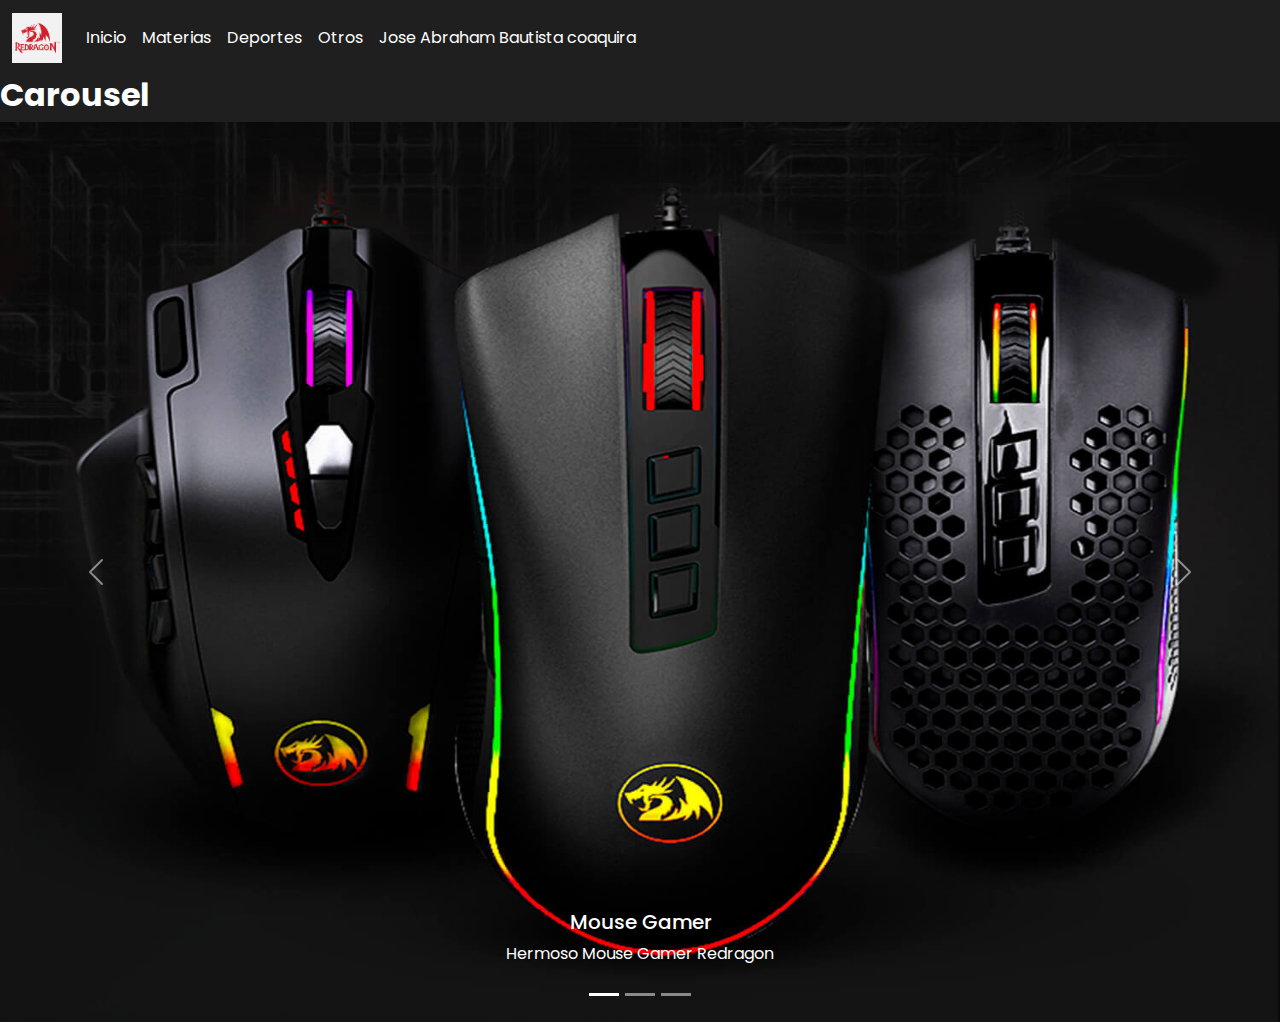
<file: index.html>
<!doctype html>
<html lang="en">
  <head>
    <meta charset="utf-8">
    <meta name="viewport" content="width=device-width, initial-scale=1">
    <title>Proyecto1</title>
    <link href="https://cdn.jsdelivr.net/npm/bootstrap@5.3.3/dist/css/bootstrap.min.css" rel="stylesheet" integrity="sha384-QWTKZyjpPEjISv5WaRU9OFeRpok6YctnYmDr5pNlyT2bRjXh0JMhjY6hW+ALEwIH" crossorigin="anonymous">
    <link rel="stylesheet" href="styles/style.css">

    <link rel="preconnect" href="https://fonts.googleapis.com">
<link rel="preconnect" href="https://fonts.gstatic.com" crossorigin>
<link href="https://fonts.googleapis.com/css2?family=Poppins&display=swap" rel="stylesheet">
</head>
  <body>
    <script src="https://cdn.jsdelivr.net/npm/bootstrap@5.3.3/dist/js/bootstrap.bundle.min.js" integrity="sha384-YvpcrYf0tY3lHB60NNkmXc5s9fDVZLESaAA55NDzOxhy9GkcIdslK1eN7N6jIeHz" crossorigin="anonymous"></script>
    
    <nav class="navbar navbar-expand-lg  bg-transparent ">
        <div class="container-fluid">
          <a class="navbar-brand" href="index.html">
            <img src="img/redragon.png" class="icono" style="width: 50px;
            height: 50px;">
            </a>
          <button class="navbar-toggler" type="button" data-bs-toggle="collapse" data-bs-target="#navbarNav" aria-controls="navbarNav" aria-expanded="false" aria-label="Toggle navigation">
            <span class="navbar-toggler-icon"></span>
          </button>
          <div class="collapse navbar-collapse" id="navbarNav">
            <ul class="navbar-nav">
              <li class="nav-item">
                <a  class="nav-link active" aria-current="page" href="index.html" style="color: white;" >Inicio</a>
              </li>
              <li class="nav-item">
                <a class="nav-link" href="materias.html">Materias</a>
              </li>
              <li class="nav-item">
                <a class="nav-link" href="deportes.html">Deportes</a>
              </li>
              <li class="nav-item">
                <a class="nav-link" href="otros.html">Otros</a>
              </li>
              <li class="nav-item">
                <a class="nav-link" href="SobreMi.html">Jose Abraham Bautista coaquira</a>
              </li>
            </ul>
          </div>
        </div>
      </nav>

      <h2 style="color: white;">
        <strong>Carousel</strong> 
      </h2>

      <div id="carouselExampleCaptions" class="carousel slide">
        <div class="carousel-indicators">
          <button type="button" data-bs-target="#carouselExampleCaptions" data-bs-slide-to="0" class="active" aria-current="true" aria-label="Slide 1"></button>
          <button type="button" data-bs-target="#carouselExampleCaptions" data-bs-slide-to="1" aria-label="Slide 2"></button>
          <button type="button" data-bs-target="#carouselExampleCaptions" data-bs-slide-to="2" aria-label="Slide 3"></button>
        </div>
        <div class="carousel-inner">
          <div class="carousel-item active">
            <img src="img/mouse.jpg" class="d-block w-100" alt="...">
            <div class="carousel-caption d-none d-md-block">
              <h5>Mouse Gamer</h5>
              <p>Hermoso Mouse Gamer Redragon</p>
            </div>
          </div>
          <div class="carousel-item">
            <img src="img/combo.jpg" class="d-block w-100" alt="...">
            <div class="carousel-caption d-none d-md-block">
              <h5>Combo Redragon</h5>
              <p>Combo economico redraon con mouse, teclado y audifonos</p>
            </div>
          </div>
          <div class="carousel-item">
            <img src="img/audifonos.jpg" class="d-block w-100" alt="...">
            <div class="carousel-caption d-none d-md-block">
              <h5>Audifonos Gamer</h5>
              <p>Hermoso Audifono Gamer Redragon</p>
            </div>
          </div>
        </div>
        <button class="carousel-control-prev" type="button" data-bs-target="#carouselExampleCaptions" data-bs-slide="prev">
          <span class="carousel-control-prev-icon" aria-hidden="true"></span>
          <span class="visually-hidden">Previous</span>
        </button>
        <button class="carousel-control-next" type="button" data-bs-target="#carouselExampleCaptions" data-bs-slide="next">
          <span class="carousel-control-next-icon" aria-hidden="true"></span>
          <span class="visually-hidden">Next</span>
        </button>
      </div>
    </body>
</html>
</file>
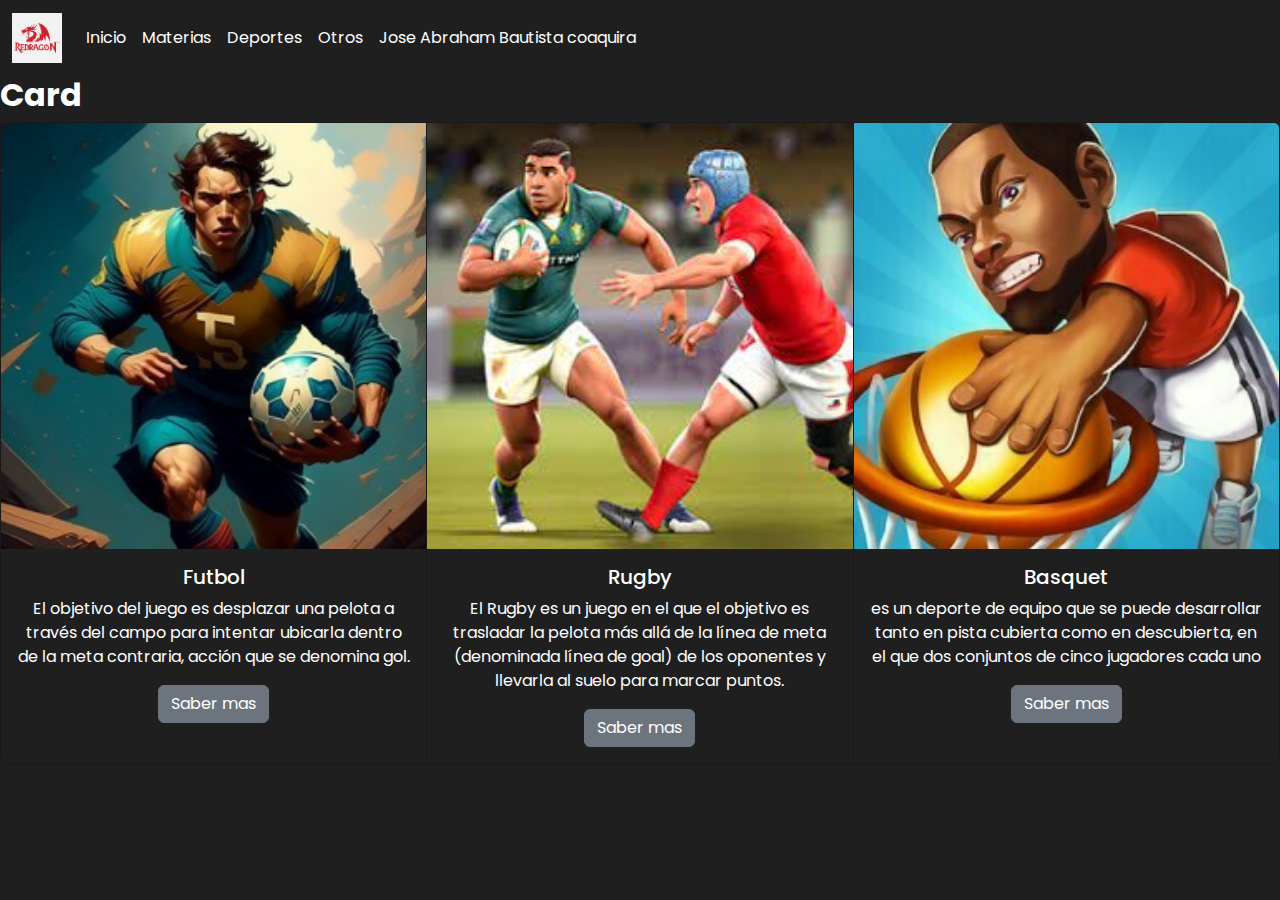
<file: deportes.html>
<!doctype html>
<html lang="en">
  <head>
    <meta charset="utf-8">
    <meta name="viewport" content="width=device-width, initial-scale=1">
    <title>Proyecto1</title>
    <link href="https://cdn.jsdelivr.net/npm/bootstrap@5.3.3/dist/css/bootstrap.min.css" rel="stylesheet" integrity="sha384-QWTKZyjpPEjISv5WaRU9OFeRpok6YctnYmDr5pNlyT2bRjXh0JMhjY6hW+ALEwIH" crossorigin="anonymous">
    <link rel="stylesheet" href="styles/style.css">
    <link rel="preconnect" href="https://fonts.googleapis.com">
<link rel="preconnect" href="https://fonts.gstatic.com" crossorigin>
<link href="https://fonts.googleapis.com/css2?family=Poppins&display=swap" rel="stylesheet">
  </head>
  <body>
    <script src="https://cdn.jsdelivr.net/npm/bootstrap@5.3.3/dist/js/bootstrap.bundle.min.js" integrity="sha384-YvpcrYf0tY3lHB60NNkmXc5s9fDVZLESaAA55NDzOxhy9GkcIdslK1eN7N6jIeHz" crossorigin="anonymous"></script>
    
    <nav class="navbar navbar-expand-lg  bg-transparent ">
        <div class="container-fluid">
            <a class="navbar-brand" href="index.html">
                <img src="img/redragon.png" class="icono" style="width: 50px;
                height: 50px;">
                </a>
          <button class="navbar-toggler" type="button" data-bs-toggle="collapse" data-bs-target="#navbarNav" aria-controls="navbarNav" aria-expanded="false" aria-label="Toggle navigation">
            <span class="navbar-toggler-icon"></span>
          </button>
          <div class="collapse navbar-collapse" id="navbarNav">
            <ul class="navbar-nav">
              <li class="nav-item">
                <a class="nav-link active" aria-current="page" href="index.html" style="color: white;">Inicio</a>
              </li>
              <li class="nav-item">
                <a class="nav-link" href="materias.html">Materias</a>
              </li>
              <li class="nav-item">
                <a class="nav-link" href="deportes.html">Deportes</a>
              </li>
              <li class="nav-item">
                <a class="nav-link" href="otros.html">Otros</a>
              </li>

              <li class="nav-item">
                <a class="nav-link" href="SobreMi.html">Jose Abraham Bautista coaquira</a>
              </li>
            </ul>
          </div>
        </div>
      </nav>

      <h2 style="color: white;">
        <strong>Card</strong>
      </h2>

    <div class="card-group">
        <div class="card" style="width: 18rem; background-color:#1f1f1f; color: white;">
            <img src="img/futbol.jpg" class="card-img-top" alt="...">
            <div class="card-body">
              <h5 class="card-title">Futbol</h5>
              <p class="card-text">El objetivo del juego es desplazar una pelota a través del campo para intentar ubicarla dentro de la meta contraria, acción que se denomina gol.</p>
              <a href="https://es.wikipedia.org/wiki/F%C3%BAtbol" class="btn btn-secondary">Saber mas</a>
            </div>
          </div>
    
          <div class="card" style="width: 18rem; background-color:#1f1f1f; color: white;">
            <img src="img/rugby.jpeg" class="card-img-top" alt="...">
            <div class="card-body">
              <h5 class="card-title">Rugby</h5>
              <p class="card-text">El Rugby es un juego en el que el objetivo es trasladar la pelota más allá de la línea de meta (denominada línea de goal) de los oponentes y llevarla al suelo para marcar puntos.</p>
              <a href="https://es.wikipedia.org/wiki/Rugby" class="btn btn-secondary">Saber mas</a>
            </div>
          </div>
    
          <div class="card" style="width: 18rem; background-color:#1f1f1f; color: white;">
            <img src="img/basquet.jpg" class="card-img-top" alt="...">
            <div class="card-body">
              <h5 class="card-title">Basquet</h5>
              <p class="card-text">
                es un deporte de equipo que se puede desarrollar tanto en pista cubierta como en descubierta, en el que dos conjuntos de cinco jugadores cada uno
              </p>
              <a href="https://es.wikipedia.org/wiki/Baloncesto" class="btn btn-secondary">Saber mas</a>
            </div>
          </div>
    </div>
      
    </body>
</file>
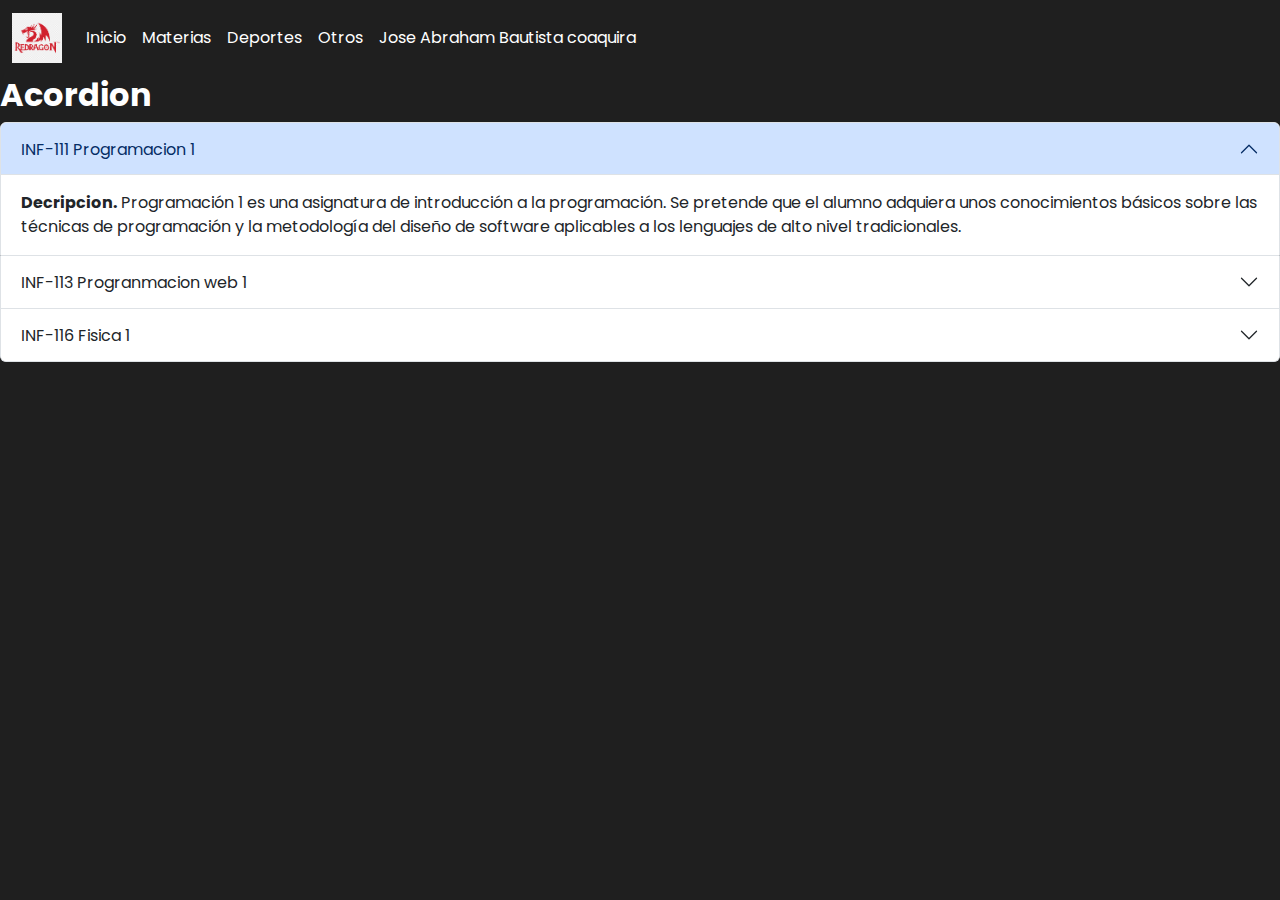
<file: materias.html>
<!doctype html>
<html lang="en">
  <head>
    <meta charset="utf-8">
    <meta name="viewport" content="width=device-width, initial-scale=1">
    <title>Proyecto1</title>
    <link href="https://cdn.jsdelivr.net/npm/bootstrap@5.3.3/dist/css/bootstrap.min.css" rel="stylesheet" integrity="sha384-QWTKZyjpPEjISv5WaRU9OFeRpok6YctnYmDr5pNlyT2bRjXh0JMhjY6hW+ALEwIH" crossorigin="anonymous">
    <link rel="stylesheet" href="styles/style.css">
    <link rel="preconnect" href="https://fonts.googleapis.com">
<link rel="preconnect" href="https://fonts.gstatic.com" crossorigin>
<link href="https://fonts.googleapis.com/css2?family=Poppins&display=swap" rel="stylesheet">
  </head>
  <body>
    <script src="https://cdn.jsdelivr.net/npm/bootstrap@5.3.3/dist/js/bootstrap.bundle.min.js" integrity="sha384-YvpcrYf0tY3lHB60NNkmXc5s9fDVZLESaAA55NDzOxhy9GkcIdslK1eN7N6jIeHz" crossorigin="anonymous"></script>
    
    <nav class="navbar navbar-expand-lg  bg-transparent ">
        <div class="container-fluid">
            <a class="navbar-brand" href="index.html">
                <img src="img/redragon.png" class="icono" style="width: 50px;
                height: 50px;">
                </a>
          <button class="navbar-toggler" type="button" data-bs-toggle="collapse" data-bs-target="#navbarNav" aria-controls="navbarNav" aria-expanded="false" aria-label="Toggle navigation">
            <span class="navbar-toggler-icon"></span>
          </button>
          <div class="collapse navbar-collapse" id="navbarNav">
            <ul class="navbar-nav">
              <li class="nav-item">
                <a class="nav-link active" aria-current="page" href="index.html" style="color: white;">Inicio</a>
              </li>
              <li class="nav-item">
                <a class="nav-link" href="materias.html">Materias</a>
              </li>
              <li class="nav-item">
                <a class="nav-link" href="deportes.html">Deportes</a>
              </li>
              <li class="nav-item">
                <a class="nav-link" href="otros.html">Otros</a>
              </li>

              <li class="nav-item">
                <a class="nav-link" href="SobreMi.html">Jose Abraham Bautista coaquira</a>
              </li>
            </ul>
          </div>
        </div>

      </nav>

      <h2 style="color: white;">
        <strong>Acordion</strong>
      </h2>

      <div class="accordion" id="accordionExample">
        <div class="accordion-item">
          <h2 class="accordion-header">
            <button class="accordion-button" type="button" data-bs-toggle="collapse" data-bs-target="#collapseOne" aria-expanded="true" aria-controls="collapseOne">
              INF-111 Programacion 1
            </button>
          </h2>
          <div id="collapseOne" class="accordion-collapse collapse show" data-bs-parent="#accordionExample">
            <div class="accordion-body">
              <strong>Decripcion.</strong> 
              Programación 1 es una asignatura de introducción a la programación. Se pretende que el alumno adquiera unos conocimientos básicos sobre las técnicas de programación y la metodología del diseño de software aplicables a los lenguajes de alto nivel tradicionales.
            </div>
          </div>
        </div>
        <div class="accordion-item">
          <h2 class="accordion-header">
            <button class="accordion-button collapsed" type="button" data-bs-toggle="collapse" data-bs-target="#collapseTwo" aria-expanded="false" aria-controls="collapseTwo">
              INF-113 Progranmacion web 1
            </button>
          </h2>
          <div id="collapseTwo" class="accordion-collapse collapse" data-bs-parent="#accordionExample">
            <div class="accordion-body">
              <strong>Descripcion</strong> 
              La programación orientada a la web se consideran herramientas que permiten crear programas y software, para que un ordenador funcione que debe contar con un programa que se encuentra localizado en la unidad de memoria, por lo que mediante la programación orientada a objetos es una tendencia que renueva la forma
             </div>
          </div>
        </div>
        <div class="accordion-item">
          <h2 class="accordion-header">
            <button class="accordion-button collapsed" type="button" data-bs-toggle="collapse" data-bs-target="#collapseThree" aria-expanded="false" aria-controls="collapseThree">
              INF-116 Fisica 1
            </button>
          </h2>
          <div id="collapseThree" class="accordion-collapse collapse" data-bs-parent="#accordionExample">
            <div class="accordion-body">
              <strong>Descripcion</strong> 
              Se estudia de manera teórico-práctica la mecánica de la partícula y de los sistemas de partículas desarrollando la capacidad del alumno para aplicar sus conocimientos de matemáticas en la resolución de problemas de ingeniería utilizando un pensamiento crítico y la actitud para enfrentar problemas complejos.
            </div>
          </div>
        </div>
      </div>
</body>
</file>
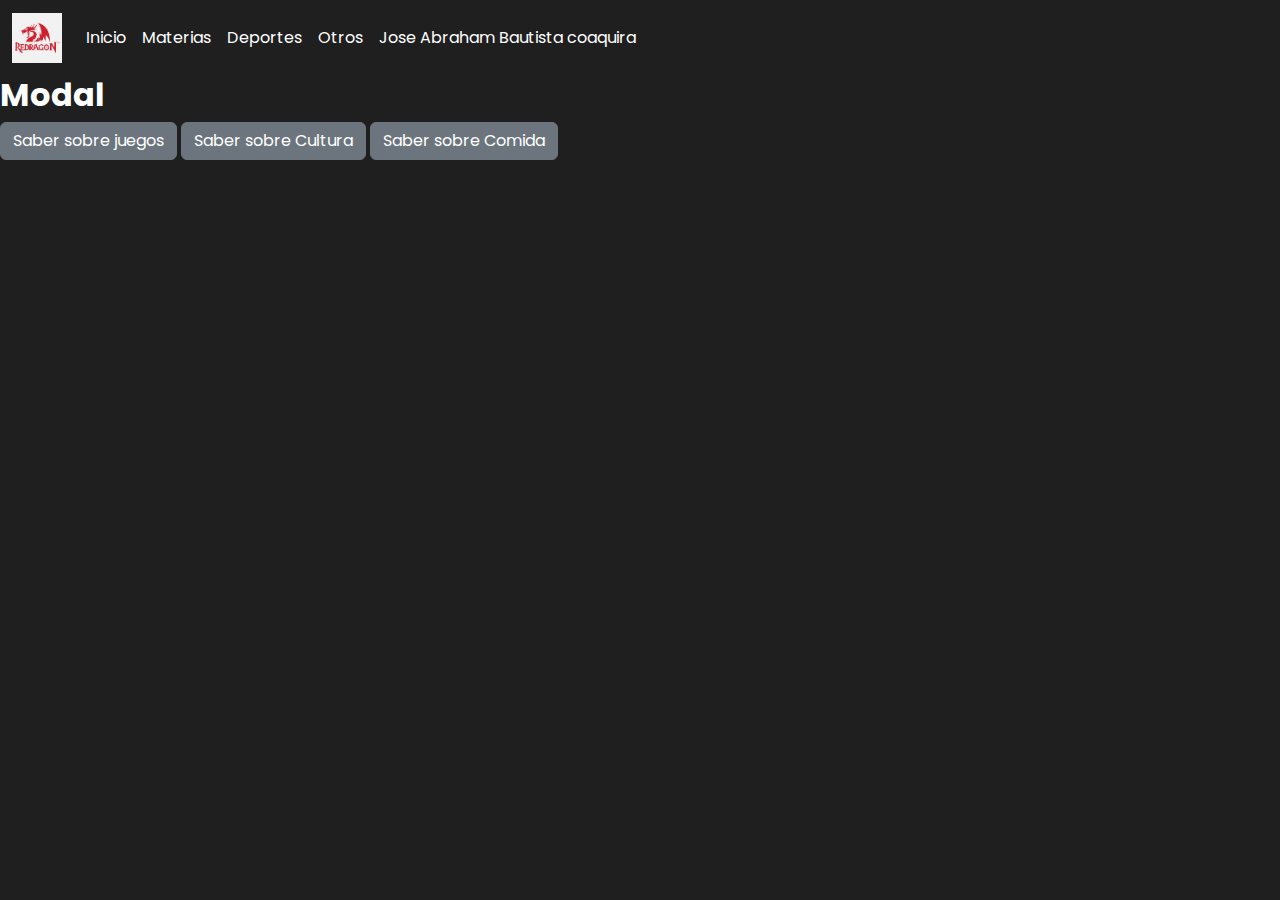
<file: otros.html>
<!doctype html>
<html lang="en">
  <head>
    <meta charset="utf-8">
    <meta name="viewport" content="width=device-width, initial-scale=1">
    <title>Proyecto1</title>
    <link href="https://cdn.jsdelivr.net/npm/bootstrap@5.3.3/dist/css/bootstrap.min.css" rel="stylesheet" integrity="sha384-QWTKZyjpPEjISv5WaRU9OFeRpok6YctnYmDr5pNlyT2bRjXh0JMhjY6hW+ALEwIH" crossorigin="anonymous">
    <link rel="stylesheet" href="styles/style.css"><link rel="preconnect" href="https://fonts.googleapis.com">
    <link rel="preconnect" href="https://fonts.gstatic.com" crossorigin>
    <link href="https://fonts.googleapis.com/css2?family=Poppins&display=swap" rel="stylesheet">
  </head>
  <body>
    <script src="https://cdn.jsdelivr.net/npm/bootstrap@5.3.3/dist/js/bootstrap.bundle.min.js" integrity="sha384-YvpcrYf0tY3lHB60NNkmXc5s9fDVZLESaAA55NDzOxhy9GkcIdslK1eN7N6jIeHz" crossorigin="anonymous"></script>
    
    <nav class="navbar navbar-expand-lg  bg-transparent ">
        <div class="container-fluid">
            <a class="navbar-brand" href="index.html">
                <img src="img/redragon.png" class="icono" style="width: 50px;
                height: 50px;">
                </a>
          <button class="navbar-toggler" type="button" data-bs-toggle="collapse" data-bs-target="#navbarNav" aria-controls="navbarNav" aria-expanded="false" aria-label="Toggle navigation">
            <span class="navbar-toggler-icon"></span>
          </button>
          <div class="collapse navbar-collapse" id="navbarNav">
            <ul class="navbar-nav">
              <li class="nav-item">
                <a class="nav-link active" aria-current="page" href="index.html" style="color: white;">Inicio</a>
              </li>
              <li class="nav-item">
                <a class="nav-link" href="materias.html">Materias</a>
              </li>
              <li class="nav-item">
                <a class="nav-link" href="deportes.html">Deportes</a>
              </li>
              <li class="nav-item">
                <a class="nav-link" href="otros.html">Otros</a>
              </li>

              <li class="nav-item">
                <a class="nav-link" href="SobreMi.html">Jose Abraham Bautista coaquira</a>
              </li>
            </ul>
          </div>
        </div>
      </nav>
      <h2 style="color: white;">
        <strong>Modal</strong>
      </h2>
   
<button type="button" class="btn btn-secondary" data-bs-toggle="modal" data-bs-target="#exampleModal">
    Saber sobre juegos
  </button>
  <div class="modal fade" id="exampleModal" tabindex="-1" aria-labelledby="exampleModalLabel" aria-hidden="true">
    <div class="modal-dialog">
      <div class="modal-content">
        <div class="modal-header">
          <h1 class="modal-title fs-5" id="exampleModalLabel">Descripcion</h1>
          <button type="button" class="btn-close" data-bs-dismiss="modal" aria-label="Close"></button>
        </div>
        <div class="modal-body">
            Un videojuego o juego de video es un software o juego electrónico en el que uno o más jugadores interactúan por medio de un controlador, con un dispositivo electrónico que muestra imágenes de video.1​ Este dispositivo, conocido genéricamente como «plataforma», puede ser una computadora, una máquina de arcade, una consola de videojuegos o un dispositivo portátil, como por ejemplo un teléfono móvil, teléfono inteligente, tableta o una consola de videojuegos portátil. La industria de los videojuegos es un sector en constante crecimiento y se ha convertido en una forma de entretenimiento muy popular a nivel mundial.
        </div>
        <div class="modal-footer">
          <button type="button" class="btn btn-secondary" data-bs-dismiss="modal">Cerrar</button>
          <a href="https://es.wikipedia.org/wiki/Videojuego"><button type="button" class="btn btn-primary">Entendido!</button></a>
          
        </div>
      </div>
    </div>
  </div>


  <button type="button" class="btn btn-secondary" data-bs-toggle="modal" data-bs-target="#exampleModal2">
    Saber sobre Cultura
  </button>
  

  <div class="modal fade" id="exampleModal2" tabindex="-1" aria-labelledby="exampleModalLabel" aria-hidden="true">
    <div class="modal-dialog">
      <div class="modal-content">
        <div class="modal-header">
          <h1 class="modal-title fs-5" id="exampleModalLabel">Descripcion</h1>
          <button type="button" class="btn-close" data-bs-dismiss="modal" aria-label="Close"></button>
        </div>
        <div class="modal-body">
            El término cultura del latín cultūra tiene muchos significados interrelacionados, es decir, es un término polisémico. Por ejemplo, en 1952, Alfred Kroeber y Clyde Kluckhohn recopilaron una lista de 164 definiciones de cultura en Cultura: una reseña crítica de conceptos y definiciones, y han clasificado más de 250 distintas.3​En el uso cotidiano, la palabra cultura se emplea para dos conceptos diferentes:    
        </div>
        <div class="modal-footer">
          <button type="button" class="btn btn-secondary" data-bs-dismiss="modal">Cerrar</button>
          <a href="https://es.wikipedia.org/wiki/Cultura"><button type="button" class="btn btn-primary">Entendido!</button></a>
          
        </div>
      </div>
    </div>
  </div>


  <button type="button" class="btn btn-secondary" data-bs-toggle="modal" data-bs-target="#exampleModal3">
    Saber sobre Comida
  </button>
  

  <div class="modal fade" id="exampleModal3" tabindex="-1" aria-labelledby="exampleModalLabel" aria-hidden="true">
    <div class="modal-dialog">
      <div class="modal-content">
        <div class="modal-header">
          <h1 class="modal-title fs-5" id="exampleModalLabel">Descripcion</h1>
          <button type="button" class="btn-close" data-bs-dismiss="modal" aria-label="Close"></button>
        </div>
        <div class="modal-body">
            Alimento es cualquier sustancia consumida para proporcionar apoyo nutricional a un ser vivo.1​ Los alimentos suelen ser de origen vegetal, animal o fúngico y contienen nutrientes esenciales, como carbohidratos, grasas, proteínas, vitaminas o minerales. La sustancia es ingerida por un organismo y asimilada por las células del organismo para proporcionar energía, mantener la vida. Las diferentes especies de animales tienen diferentes comportamientos de alimentación las necesidades de sus metabolismos únicos, a menudo evolucionados para llenar un nicho ecológico específico dentro de contextos geográficos específicos.    
        </div>
        <div class="modal-footer">
          <button type="button" class="btn btn-secondary" data-bs-dismiss="modal">Cerrar</button>
          <a href="https://es.wikipedia.org/wiki/Alimento"><button type="button" class="btn btn-primary">Entendido!</button></a>
          
        </div>
      </div>
    </div>
  </div>
    </body>
</file>
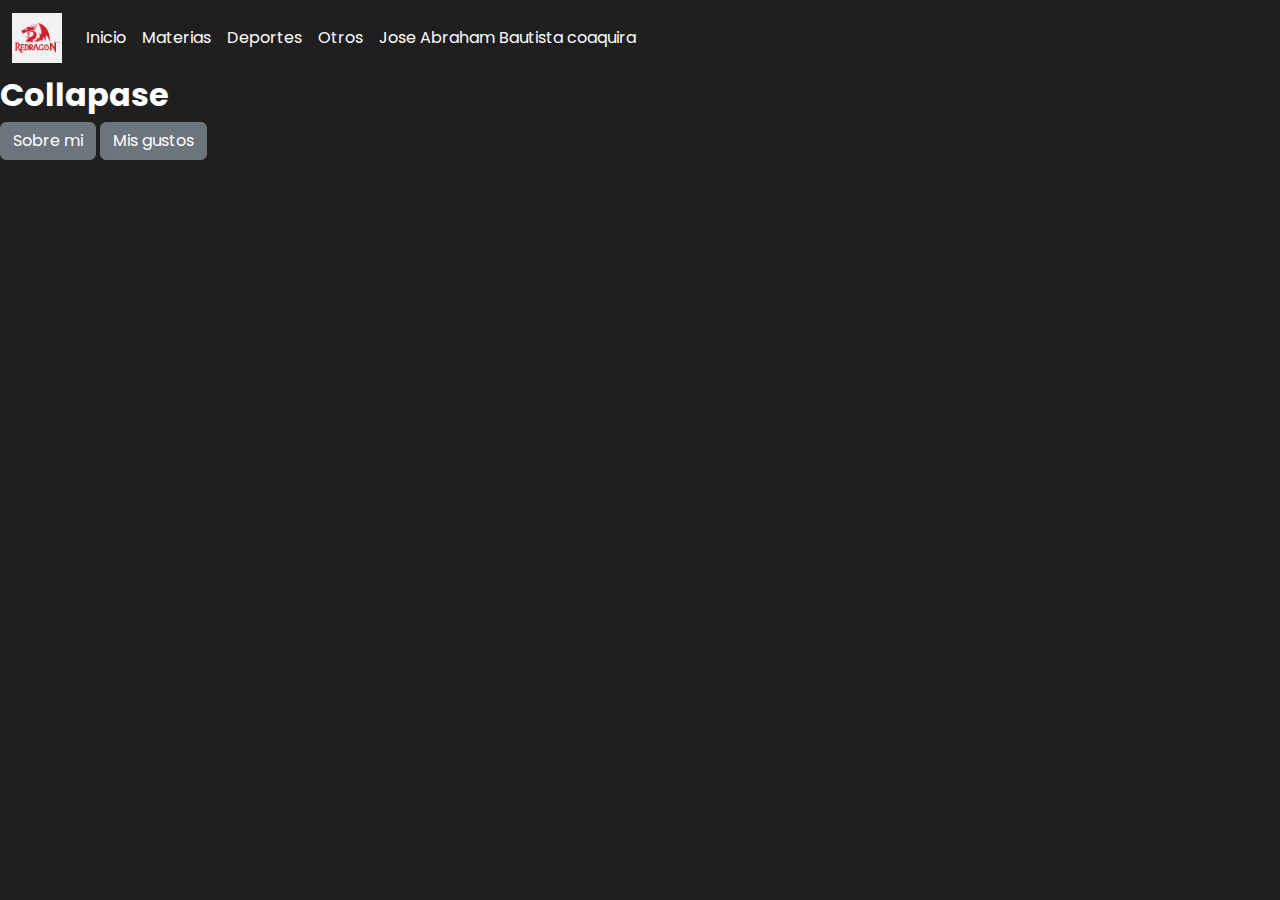
<file: SobreMi.html>
<!doctype html>
<html lang="en">
  <head>
    <meta charset="utf-8">
    <meta name="viewport" content="width=device-width, initial-scale=1">
    <title>Proyecto1</title>
    <link href="https://cdn.jsdelivr.net/npm/bootstrap@5.3.3/dist/css/bootstrap.min.css" rel="stylesheet" integrity="sha384-QWTKZyjpPEjISv5WaRU9OFeRpok6YctnYmDr5pNlyT2bRjXh0JMhjY6hW+ALEwIH" crossorigin="anonymous">
    <link rel="stylesheet" href="styles/style.css">

    <link rel="preconnect" href="https://fonts.googleapis.com">
<link rel="preconnect" href="https://fonts.gstatic.com" crossorigin>
<link href="https://fonts.googleapis.com/css2?family=Poppins&display=swap" rel="stylesheet">
  </head>
  <body>
    <script src="https://cdn.jsdelivr.net/npm/bootstrap@5.3.3/dist/js/bootstrap.bundle.min.js" integrity="sha384-YvpcrYf0tY3lHB60NNkmXc5s9fDVZLESaAA55NDzOxhy9GkcIdslK1eN7N6jIeHz" crossorigin="anonymous"></script>
    
    <nav class="navbar navbar-expand-lg  bg-transparent ">
        <div class="container-fluid">
            <a class="navbar-brand" href="index.html">
                <img src="img/redragon.png" class="icono" style="width: 50px;
                height: 50px;">
                </a>
          <button class="navbar-toggler" type="button" data-bs-toggle="collapse" data-bs-target="#navbarNav" aria-controls="navbarNav" aria-expanded="false" aria-label="Toggle navigation">
            <span class="navbar-toggler-icon"></span>
          </button>
          <div class="collapse navbar-collapse" id="navbarNav">
            <ul class="navbar-nav">
              <li class="nav-item">
                <a class="nav-link active" aria-current="page" href="index.html" style="color: white;">Inicio</a>
              </li>
              <li class="nav-item">
                <a class="nav-link" href="materias.html">Materias</a>
              </li>
              <li class="nav-item">
                <a class="nav-link" href="deportes.html">Deportes</a>
              </li>
              <li class="nav-item">
                <a class="nav-link" href="otros.html">Otros</a>
              </li>

              <li class="nav-item">
                <a class="nav-link" href="SobreMi.html">Jose Abraham Bautista coaquira</a>
              </li>
            </ul>
          </div>
        </div>
      </nav>

      <h2 style="color: white;">
        <strong>Collapase</strong>
      </h2>
   
      <p class="d-inline-flex gap-1">
        <a class="btn btn-secondary" data-bs-toggle="collapse" href="#collapseExample" role="button" aria-expanded="false" aria-controls="collapseExample">
          Sobre mi
        </a>
        <button class="btn btn-secondary" type="button" data-bs-toggle="collapse" data-bs-target="#collapseExample2" aria-expanded="false" aria-controls="collapseExample">
          Mis gustos
        </button>
      </p>
      <div class="collapse" id="collapseExample">
        <div class="card card-body">
          <p><strong>Brebe historia</strong></p>  
          Tengo 24 años de edad, soy diseñador grafico freelancer, y actualemnte estudio la carrera de informatica en la Umsa</div>
      </div>

      <div class="collapse" id="collapseExample2">
        <div class="card card-body">
            <p><strong>Gustos:</strong></p>
        <ul>
            <li>Dotear</li>
            <li>Comer</li>
            <li>Diseñar</li>
        </ul>
        </div>
      </div>
    </body>
</file>
<file: styles/style.css>
body{
    font-family: "Poppins", sans-serif;
    background-color: #1f1f1f;
}

.carousel-inner .carousel-item img{
    height: 100vh;
    background-repeat: no-repeat;
    background-size: cover;
    background-position: center;
   
}
.carouselExampleCaptions{
    position: absolute;
}
.nav-link {
    color: white;
}
.card-group{
    text-align: center;
}
</file>
